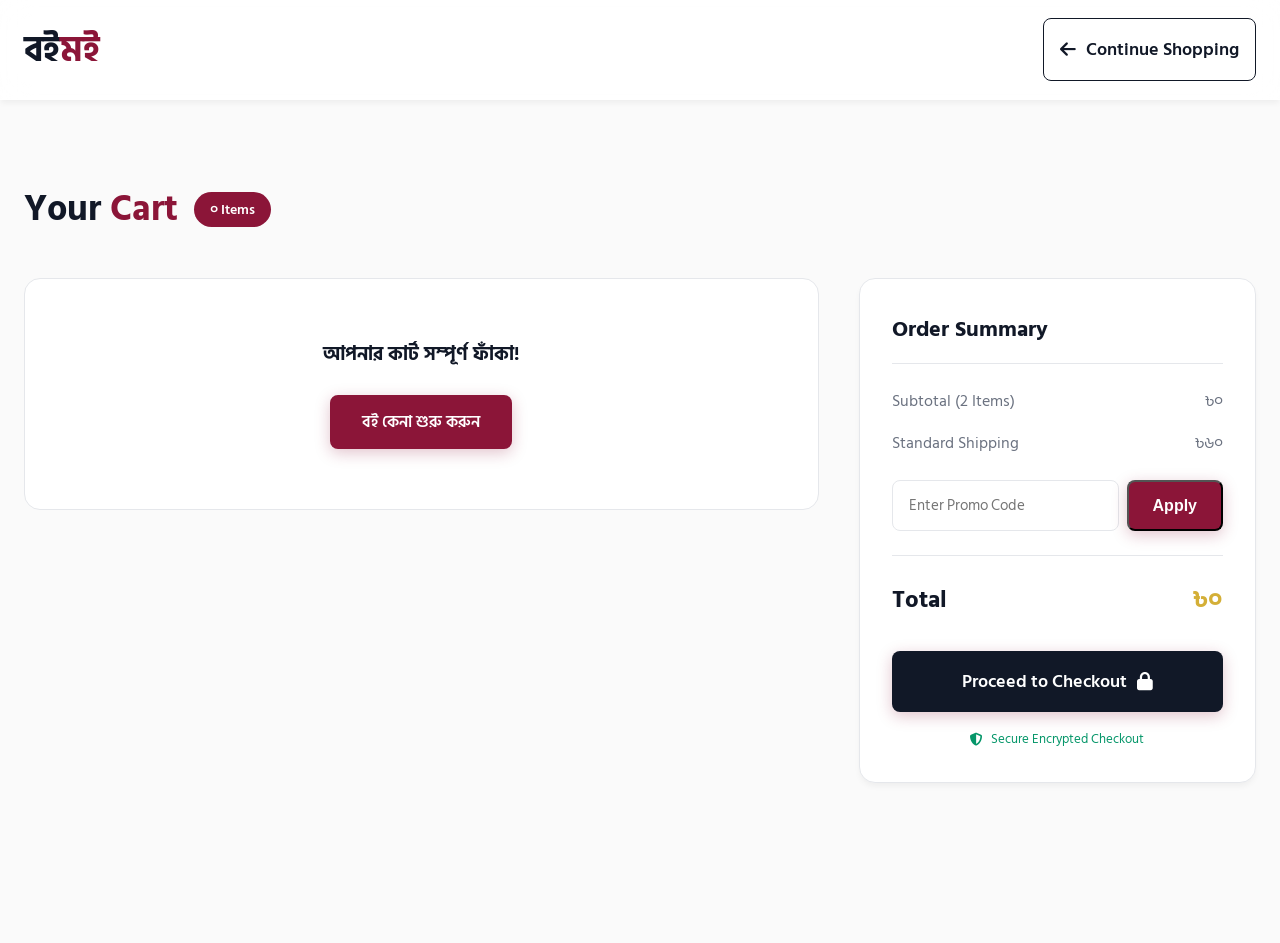
<file: cart.html>
<!doctype html>
<html lang="bn">
  <head>
    <meta charset="UTF-8" />
    <meta name="viewport" content="width=device-width, initial-scale=1.0" />
    <title>Shopping Cart - বইমই</title>

    <link rel="preconnect" href="https://fonts.googleapis.com" />
    <link rel="preconnect" href="https://fonts.gstatic.com" crossorigin />
    <link
      href="https://fonts.googleapis.com/css2?family=Hind+Siliguri:wght@400;500;600;700&display=swap"
      rel="stylesheet"
    />
    <link
      rel="stylesheet"
      href="https://cdnjs.cloudflare.com/ajax/libs/font-awesome/6.4.0/css/all.min.css"
    />

    <link rel="stylesheet" href="css/variables.css" />
    <link rel="stylesheet" href="css/style.css" />
  </head>
  <body class="bg-main">
    <!-- Glassmorphism Navbar (Simplified for Cart Page) -->
    <header class="navbar">
      <div class="container nav-content">
        <a href="index.html" class="brand-logo">
          <span class="logo-text">বই<span class="highlight">মই</span></span>
        </a>
        <div class="nav-actions">
          <a href="index.html" class="btn btn-outline-primary btn-small"
            ><i class="fa-solid fa-arrow-left"></i> Continue Shopping</a
          >
        </div>
      </div>
    </header>

    <!-- Main Cart Section -->
    <main class="section-padding">
      <div class="container">
        <div class="cart-header">
          <h1 class="section-title">
            Your <span class="highlight-text">Cart</span>
          </h1>
          <span class="cart-count-badge">2 Items</span>
        </div>

        <div class="cart-layout">
          <!-- Left Side: Cart Items List -->
          <div class="cart-items-container">
            <!-- Cart Item 1 -->
            <div class="cart-item">
              <img
                src="https://via.placeholder.com/100x150/e5e7eb/6b7280?text=Book+1"
                alt="Book"
                class="cart-item-img"
              />

              <div class="cart-item-details">
                <div class="cart-item-category">থ্রিলার</div>
                <h3 class="cart-item-title">
                  <a href="details.html">অন্ধকারের উৎসতে</a>
                </h3>
                <p class="cart-item-author">মোহাম্মদ নাজিম উদ্দিন</p>
              </div>

              <div class="cart-item-actions">
                <div class="quantity-selector cart-qty">
                  <button class="qty-btn minus-btn">
                    <i class="fa-solid fa-minus"></i>
                  </button>
                  <input type="number" value="1" min="1" class="qty-input" />
                  <button class="qty-btn plus-btn">
                    <i class="fa-solid fa-plus"></i>
                  </button>
                </div>
                <div class="cart-item-price">৳৪৫০</div>
                <button class="remove-item-btn" title="Remove Item">
                  <i class="fa-solid fa-trash-can"></i>
                </button>
              </div>
            </div>

            <!-- Cart Item 2 -->
            <div class="cart-item">
              <img
                src="https://via.placeholder.com/100x150/e5e7eb/6b7280?text=Book+2"
                alt="Book"
                class="cart-item-img"
              />

              <div class="cart-item-details">
                <div class="cart-item-category">ক্লাসিক</div>
                <h3 class="cart-item-title">
                  <a href="#">জনপ্রিয় ক্লাসিক সিরিজ</a>
                </h3>
                <p class="cart-item-author">বিভূতিভূষণ ও অন্যান্য</p>
              </div>

              <div class="cart-item-actions">
                <div class="quantity-selector cart-qty">
                  <button class="qty-btn minus-btn">
                    <i class="fa-solid fa-minus"></i>
                  </button>
                  <input type="number" value="1" min="1" class="qty-input" />
                  <button class="qty-btn plus-btn">
                    <i class="fa-solid fa-plus"></i>
                  </button>
                </div>
                <div class="cart-item-price">৳৯৯৯</div>
                <button class="remove-item-btn" title="Remove Item">
                  <i class="fa-solid fa-trash-can"></i>
                </button>
              </div>
            </div>
          </div>

          <!-- Right Side: Order Summary -->
          <div class="order-summary-container">
            <h3 class="summary-title">Order Summary</h3>

            <div class="summary-row">
              <span>Subtotal (2 Items)</span>
              <span>৳১৪৪৯</span>
            </div>
            <div class="summary-row">
              <span>Standard Shipping</span>
              <span>৳৬০</span>
            </div>

            <!-- Promo Code Box -->
            <div class="promo-code-box">
              <input
                type="text"
                placeholder="Enter Promo Code"
                class="promo-input"
              />
              <button class="btn btn-primary promo-btn">Apply</button>
            </div>

            <div class="summary-divider"></div>

            <div class="summary-row total-row">
              <span>Total</span>
              <span class="text-gold">৳১৫০৯</span>
            </div>

            <a href="checkout.html" class="btn btn-primary checkout-btn">
              Proceed to Checkout <i class="fa-solid fa-lock"></i>
            </a>

            <div class="secure-checkout-note">
              <i class="fa-solid fa-shield-halved"></i> Secure Encrypted
              Checkout
            </div>
          </div>
        </div>
      </div>
    </main>

    <!-- JS Link -->
    <script src="js/main.js"></script>
  </body>
</html>
</file>
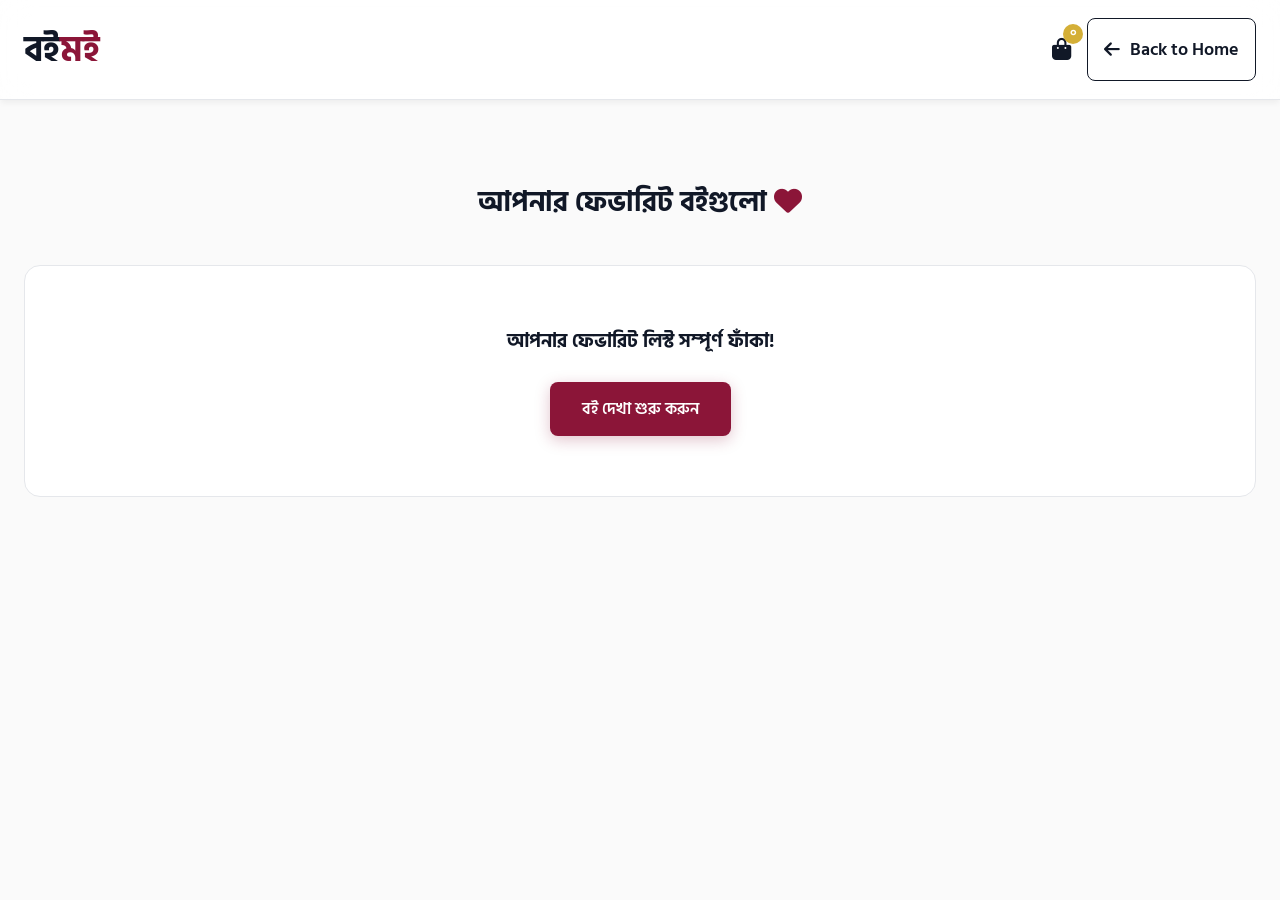
<file: wishlist.html>
<!doctype html>
<html lang="bn">
  <head>
    <meta charset="UTF-8" />
    <meta name="viewport" content="width=device-width, initial-scale=1.0" />
    <title>My Wishlist - Boimoi</title>

    <link rel="preconnect" href="https://fonts.googleapis.com" />
    <link rel="preconnect" href="https://fonts.gstatic.com" crossorigin />
    <link
      href="https://fonts.googleapis.com/css2?family=Hind+Siliguri:wght@400;500;600;700&display=swap"
      rel="stylesheet"
    />
    <link
      rel="stylesheet"
      href="https://cdnjs.cloudflare.com/ajax/libs/font-awesome/6.4.0/css/all.min.css"
    />

    <link rel="stylesheet" href="css/variables.css" />
    <link rel="stylesheet" href="css/style.css" />
  </head>
  <body class="bg-main">
    <!-- Premium Navbar -->
    <header class="navbar" style="border-bottom: 1px solid var(--border-color)">
      <div class="container nav-content">
        <a href="index.html" class="brand-logo">
          <span class="logo-text">বই<span class="highlight">মই</span></span>
        </a>

        <div
          class="nav-actions"
          style="display: flex; gap: 16px; align-items: center"
        >
          <a href="cart.html" class="action-icon cart-icon" title="Cart">
            <i class="fa-solid fa-shopping-bag"></i>
            <span class="cart-badge">০</span>
          </a>
          <a href="index.html" class="btn btn-outline-primary btn-small">
            <i class="fa-solid fa-arrow-left"></i> Back to Home
          </a>
        </div>
      </div>
    </header>

    <main class="section-padding">
      <div class="container">
        <h2
          style="
            font-size: 28px;
            margin-bottom: 40px;
            text-align: center;
            color: var(--text-dark);
          "
        >
          আপনার ফেভারিট বইগুলো
          <i class="fa-solid fa-heart" style="color: #8b1538"></i>
        </h2>

        <!-- Dynamic Wishlist Grid -->
        <div
          class="wishlist-items-container"
          style="
            display: grid;
            grid-template-columns: repeat(auto-fill, minmax(220px, 1fr));
            gap: 24px;
          "
        >
          <!-- JS theke boi gulo ekhane load hobe -->
        </div>
      </div>
    </main>

    <script src="js/main.js"></script>
  </body>
</html>
</file>
<file: css/variables.css>
/* Premium Variables */
:root {
  /* Rich Color Palette */
  --primary-red: #8b1538; /* Deep Luxury Burgundy */
  --primary-red-hover: #6b0f2a;
  --accent-gold: #d4af37; /* Metallic Gold */
  --accent-gold-hover: #c5a028;

  /* Modern Backgrounds */
  --bg-main: #fafafa; /* Ultra Clean Light Gray */
  --bg-surface: #ffffff;
  --bg-glass: rgba(255, 255, 255, 0.85); /* For Glassmorphism */

  /* Text Colors */
  --text-dark: #111827;
  --text-muted: #6b7280;
  --border-color: #e5e7eb;

  /* Advanced Shadows */
  --shadow-sm: 0 4px 6px -1px rgba(0, 0, 0, 0.05);
  --shadow-md: 0 10px 25px -3px rgba(139, 21, 56, 0.1);
  --shadow-glass: 0 8px 32px 0 rgba(31, 38, 135, 0.07);

  --transition: all 0.4s cubic-bezier(0.16, 1, 0.3, 1);
}

* {
  margin: 0;
  padding: 0;
  box-sizing: border-box;
}

body {
  font-family: "Hind Siliguri", sans-serif;
  background-color: var(--bg-main);
  color: var(--text-dark);
  -webkit-font-smoothing: antialiased;
}
</file>
<file: css/style.css>
/* =========================================
   1. Base & Top Bar
========================================= */
.container {
  max-width: 1320px;
  margin: 0 auto;
  padding: 0 24px;
}
.top-bar {
  background-color: var(--primary-red);
  color: var(--bg-surface);
  font-size: 13px;
  padding: 10px 0;
  font-weight: 500;
}
.top-bar-content {
  display: flex;
  justify-content: space-between;
  align-items: center;
}
.contact-info span {
  margin-right: 24px;
}
.contact-info i,
.offer-text i {
  margin-right: 8px;
  color: var(--accent-gold);
}

/* =========================================
   2. Glassmorphism Navbar
========================================= */
.navbar {
  background-color: var(--bg-glass);
  backdrop-filter: blur(16px);
  -webkit-backdrop-filter: blur(16px);
  position: sticky;
  top: 0;
  z-index: 1000;
  border-bottom: 1px solid rgba(255, 255, 255, 0.3);
  box-shadow: var(--shadow-sm);
  padding: 18px 0;
}
.nav-content {
  display: flex;
  justify-content: space-between;
  align-items: center;
  gap: 40px;
}

/* Logo */
.brand-logo {
  text-decoration: none;
  display: flex;
  flex-direction: column;
}
.logo-text {
  font-size: 36px;
  font-weight: 700;
  color: var(--text-dark);
  line-height: 1;
}
.logo-text .highlight {
  color: var(--primary-red);
}
.slogan-micro {
  font-size: 12px;
  color: var(--text-muted);
  letter-spacing: 1px;
  margin-top: 4px;
}

/* Advanced Search Bar */
.search-container {
  flex-grow: 1;
  max-width: 700px;
}
.search-form {
  display: flex;
  align-items: center;
  background-color: var(--bg-surface);
  border: 1px solid var(--border-color);
  border-radius: 8px; /* Professional square-rounded look */
  box-shadow: inset 0 2px 4px rgba(0, 0, 0, 0.02);
  transition: var(--transition);
}
.search-form:focus-within {
  border-color: var(--accent-gold);
  box-shadow: 0 0 0 4px rgba(212, 175, 55, 0.1);
}
.search-category {
  position: relative;
  padding: 0 16px;
  display: flex;
  align-items: center;
}
.category-select {
  appearance: none;
  background: transparent;
  border: none;
  font-family: inherit;
  font-size: 14px;
  color: var(--text-muted);
  padding-right: 20px;
  outline: none;
  cursor: pointer;
}
.dropdown-icon {
  position: absolute;
  right: 16px;
  font-size: 12px;
  color: var(--text-muted);
  pointer-events: none;
}
.search-divider {
  width: 1px;
  height: 24px;
  background-color: var(--border-color);
}
.search-input {
  flex-grow: 1;
  padding: 14px 20px;
  border: none;
  background: transparent;
  outline: none;
  font-family: inherit;
  font-size: 15px;
}
.search-btn {
  padding: 0 24px;
  background: var(--primary-red);
  border: none;
  border-radius: 0 8px 8px 0;
  color: var(--bg-surface);
  cursor: pointer;
  align-self: stretch;
  transition: var(--transition);
}
.search-btn:hover {
  background: var(--primary-red-hover);
}

/* Nav Actions */
.nav-actions {
  display: flex;
  align-items: center;
  gap: 24px;
}
.action-icon {
  position: relative;
  color: var(--text-dark);
  font-size: 22px;
  text-decoration: none;
  transition: var(--transition);
}
.action-icon:hover {
  color: var(--primary-red);
}
.cart-badge {
  position: absolute;
  top: -8px;
  right: -12px;
  background-color: var(--accent-gold);
  color: var(--bg-surface);
  font-size: 11px;
  font-weight: 700;
  height: 20px;
  width: 20px;
  border-radius: 50%;
  display: flex;
  justify-content: center;
  align-items: center;
}

/* =========================================
   3. Ultra-Premium Hero Section
========================================= */
.hero-section {
  position: relative;
  padding: 100px 0;
  overflow: hidden;
  background-color: var(--bg-main);
}
/* Abstract Background Glows */
.bg-glow {
  position: absolute;
  border-radius: 50%;
  filter: blur(120px);
  z-index: 0;
}
.glow-1 {
  width: 500px;
  height: 500px;
  background: rgba(212, 175, 55, 0.15);
  top: -100px;
  right: -100px;
}
.glow-2 {
  width: 400px;
  height: 400px;
  background: rgba(139, 21, 56, 0.1);
  bottom: -50px;
  left: -100px;
}

.hero-container {
  display: flex;
  align-items: center;
  justify-content: space-between;
  gap: 60px;
  position: relative;
  z-index: 1;
}

/* Hero Text */
.hero-text-content {
  flex: 1;
  max-width: 620px;
}
.badge {
  display: inline-block;
  background-color: var(--bg-surface);
  color: var(--primary-red);
  padding: 8px 16px;
  border-radius: 30px;
  font-size: 14px;
  font-weight: 600;
  margin-bottom: 24px;
  box-shadow: var(--shadow-sm);
  border: 1px solid var(--border-color);
}
.badge i {
  color: var(--accent-gold);
  margin-right: 6px;
}
.hero-title {
  font-size: 56px;
  line-height: 1.15;
  color: var(--text-dark);
  margin-bottom: 24px;
  font-weight: 700;
}
.highlight-text {
  color: var(--primary-red);
}
.hero-subtitle {
  font-size: 18px;
  color: var(--text-muted);
  line-height: 1.7;
  margin-bottom: 40px;
}

/* Buttons */
.hero-buttons {
  display: flex;
  gap: 16px;
  margin-bottom: 40px;
}
.btn {
  padding: 14px 32px;
  border-radius: 8px;
  font-weight: 600;
  text-decoration: none;
  font-size: 16px;
  transition: var(--transition);
  display: inline-flex;
  align-items: center;
  gap: 10px;
  cursor: pointer;
}
.btn-small {
  padding: 10px 24px;
}
.btn-primary {
  background-color: var(--primary-red);
  color: var(--bg-surface);
  box-shadow: 0 4px 15px rgba(139, 21, 56, 0.25);
}
.btn-primary:hover {
  background-color: var(--primary-red-hover);
  transform: translateY(-2px);
  box-shadow: 0 6px 20px rgba(139, 21, 56, 0.35);
}
.btn-outline {
  background-color: var(--bg-surface);
  color: var(--text-dark);
  border: 1px solid var(--border-color);
}
.btn-outline:hover {
  border-color: var(--text-dark);
}

/* Trust Badges */
.trust-badges {
  display: flex;
  gap: 32px;
  border-top: 1px solid var(--border-color);
  padding-top: 24px;
}
.trust-item {
  display: flex;
  align-items: center;
  gap: 10px;
  color: var(--text-muted);
  font-size: 15px;
  font-weight: 500;
}
.trust-item i {
  font-size: 20px;
  color: var(--primary-red);
}

/* Hero Floating Image / Banner */
.hero-image-content {
  flex: 1;
  display: flex;
  justify-content: flex-end;
}
.floating-wrapper {
  position: relative;
  animation: float 6s ease-in-out infinite;
}
/* Glassmorphism Card Effect */
.glass-card {
  background: linear-gradient(
    135deg,
    rgba(139, 21, 56, 0.95),
    rgba(74, 4, 31, 0.95)
  );
  backdrop-filter: blur(10px);
  border: 1px solid rgba(255, 255, 255, 0.1);
  box-shadow: var(--shadow-glass);
}
.hero-banner-card {
  width: 440px;
  height: 440px;
  border-radius: 40px; /* Modern squircle shape instead of perfect circle */
  display: flex;
  align-items: center;
  justify-content: center;
  position: relative;
  transform: rotate(2deg);
  transition: var(--transition);
}
.hero-banner-card:hover {
  transform: rotate(0deg) scale(1.02);
}
.banner-inner {
  text-align: center;
  color: var(--bg-surface);
}
.banner-inner h2 {
  font-size: 120px;
  line-height: 0.9;
  color: var(--accent-gold);
  text-shadow: 0 4px 15px rgba(0, 0, 0, 0.3);
}
.banner-inner .small-text {
  font-size: 40px;
}
.banner-inner h3 {
  font-size: 28px;
  font-weight: 600;
  margin-top: 10px;
  letter-spacing: 1px;
}
.banner-inner p {
  font-size: 16px;
  opacity: 0.9;
  margin-top: 10px;
}

/* Floating Elements */
.floating-badge {
  position: absolute;
  background: var(--bg-surface);
  color: var(--text-dark);
  padding: 12px 24px;
  border-radius: 12px;
  font-weight: 600;
  box-shadow: var(--shadow-md);
  border: 1px solid var(--border-color);
}
.badge-top {
  top: -20px;
  left: -30px;
  animation: float 4s ease-in-out infinite alternate;
}
.badge-bottom {
  bottom: 30px;
  right: -40px;
  animation: float 5s ease-in-out infinite alternate-reverse;
}

/* Floating Animation Keyframes */
@keyframes float {
  0% {
    transform: translateY(0px);
  }
  50% {
    transform: translateY(-15px);
  }
  100% {
    transform: translateY(0px);
  }
}

/* =========================================
   4. Reusable Sections & Book Grid
========================================= */
.section-padding {
  padding: 80px 0;
}
.bg-light {
  background-color: var(--bg-main); /* Ensure smooth transition from hero */
}

/* Section Header */
.section-header {
  display: flex;
  justify-content: space-between;
  align-items: flex-end;
  margin-bottom: 40px;
}
.sub-heading {
  display: inline-block;
  color: var(--accent-gold);
  font-size: 14px;
  font-weight: 700;
  text-transform: uppercase;
  letter-spacing: 1px;
  margin-bottom: 8px;
}
.section-title {
  font-size: 36px;
  font-weight: 700;
  color: var(--text-dark);
}

/* CSS Grid for Books */
.book-grid {
  display: grid;
  grid-template-columns: repeat(auto-fill, minmax(260px, 1fr));
  gap: 32px;
}

/* Premium Book Card */
.book-card {
  background-color: var(--bg-surface);
  border-radius: 16px;
  border: 1px solid var(--border-color);
  overflow: hidden;
  transition: var(--transition);
  display: flex;
  flex-direction: column;
}
.book-card:hover {
  transform: translateY(-8px);
  box-shadow: var(--shadow-md);
  border-color: rgba(139, 21, 56, 0.1);
}

/* Book Image & Hover Actions */
.book-image-wrapper {
  position: relative;
  aspect-ratio: 2/3;
  overflow: hidden;
  background-color: var(--bg-light-gray);
}
.book-cover {
  width: 100%;
  height: 100%;
  object-fit: cover;
  transition: transform 0.5s ease;
}
.book-card:hover .book-cover {
  transform: scale(1.05); /* Slight zoom on hover */
}
.discount-badge {
  position: absolute;
  top: 16px;
  left: 16px;
  background-color: var(--primary-red);
  color: var(--bg-surface);
  padding: 6px 12px;
  border-radius: 8px;
  font-size: 13px;
  font-weight: 700;
  z-index: 2;
  box-shadow: 0 4px 10px rgba(139, 21, 56, 0.3);
}

/* Action Buttons overlaying the image */
.hover-actions {
  position: absolute;
  bottom: -50px;
  left: 0;
  width: 100%;
  display: flex;
  justify-content: center;
  gap: 12px;
  padding: 16px;
  background: linear-gradient(to top, rgba(0, 0, 0, 0.7), transparent);
  transition: var(--transition);
  opacity: 0;
  z-index: 2;
}
.book-card:hover .hover-actions {
  bottom: 0;
  opacity: 1;
}
.icon-btn {
  background-color: var(--bg-surface);
  color: var(--text-dark);
  width: 40px;
  height: 40px;
  border-radius: 50%;
  border: none;
  display: flex;
  align-items: center;
  justify-content: center;
  font-size: 16px;
  cursor: pointer;
  transition: var(--transition);
}
.icon-btn:hover {
  background-color: var(--primary-red);
  color: var(--bg-surface);
  transform: translateY(-3px);
}

/* Book Info Section */
.book-info {
  padding: 24px;
  display: flex;
  flex-direction: column;
  flex-grow: 1;
}
.book-category {
  font-size: 12px;
  color: var(--text-muted);
  text-transform: uppercase;
  letter-spacing: 0.5px;
  margin-bottom: 8px;
}
.book-title {
  font-size: 18px;
  font-weight: 700;
  margin-bottom: 6px;
  line-height: 1.3;
}
.book-title a {
  text-decoration: none;
  color: var(--text-dark);
  transition: var(--transition);
}
.book-title a:hover {
  color: var(--primary-red);
}
.book-author {
  font-size: 14px;
  color: var(--text-muted);
  margin-bottom: 12px;
}

/* Ratings */
.book-rating {
  color: var(--accent-gold);
  font-size: 13px;
  margin-bottom: 16px;
}
.book-rating span {
  color: var(--text-muted);
  margin-left: 4px;
}

/* Price */
.price-container {
  margin-top: auto; /* Pushes price to the bottom if title is short */
  margin-bottom: 16px;
  display: flex;
  align-items: baseline;
  gap: 10px;
}
.current-price {
  font-size: 22px;
  font-weight: 700;
  color: var(--primary-red);
}
.old-price {
  font-size: 15px;
  color: var(--text-muted);
  text-decoration: line-through;
}

/* Add to cart button specifically for book cards */
.add-to-cart-btn {
  width: 100%;
  justify-content: center;
  border-radius: 8px;
  padding: 12px;
  background-color: transparent;
  color: var(--primary-red);
  box-shadow: none;
  border: 1px solid var(--primary-red);
}
.add-to-cart-btn:hover {
  background-color: var(--primary-red);
  color: var(--bg-surface);
  box-shadow: 0 4px 12px rgba(139, 21, 56, 0.2);
}

/* =========================================
   5. Dark Premium Section (Trending)
========================================= */
.premium-dark-section {
  background-color: var(--text-dark);
  background-image:
    radial-gradient(
      circle at 100% 0%,
      rgba(139, 21, 56, 0.15) 0%,
      transparent 50%
    ),
    radial-gradient(
      circle at 0% 100%,
      rgba(212, 175, 55, 0.1) 0%,
      transparent 50%
    );
  border-top: 1px solid rgba(212, 175, 55, 0.2);
  border-bottom: 1px solid rgba(212, 175, 55, 0.2);
}

/* Dark Theme Text Helpers */
.text-white {
  color: var(--bg-surface) !important;
}
.text-gold {
  color: var(--accent-gold) !important;
}
.text-gray {
  color: #9ca3af !important;
}

/* Gold Outline Button */
.btn-outline-gold {
  background-color: transparent;
  color: var(--accent-gold);
  border: 1px solid var(--accent-gold);
}
.btn-outline-gold:hover {
  background-color: var(--accent-gold);
  color: var(--text-dark);
  box-shadow: 0 4px 15px rgba(212, 175, 55, 0.3);
}

/* Trending Grid Layout */
.trending-grid {
  display: grid;
  grid-template-columns: repeat(auto-fit, minmax(380px, 1fr));
  gap: 32px;
}

/* Dark Glassmorphism Horizontal Card */
.dark-glass-card {
  background: rgba(255, 255, 255, 0.03);
  backdrop-filter: blur(12px);
  -webkit-backdrop-filter: blur(12px);
  border: 1px solid rgba(255, 255, 255, 0.08);
  border-radius: 20px;
  padding: 24px;
  display: flex;
  align-items: center;
  gap: 24px;
  position: relative;
  overflow: hidden;
  transition: var(--transition);
}
.dark-glass-card:hover {
  transform: translateY(-5px);
  background: rgba(255, 255, 255, 0.06);
  border-color: rgba(212, 175, 55, 0.3);
  box-shadow: 0 10px 30px rgba(0, 0, 0, 0.5);
}

/* Giant Background Watermark Number */
.rank-watermark {
  position: absolute;
  right: 20px;
  bottom: -20px;
  font-size: 160px;
  font-weight: 800;
  line-height: 1;
  color: rgba(212, 175, 55, 0.05); /* Extremely subtle gold */
  z-index: 0;
  pointer-events: none;
  transition: var(--transition);
}
.dark-glass-card:hover .rank-watermark {
  color: rgba(212, 175, 55, 0.12);
  transform: scale(1.1) rotate(-5deg);
}

/* Image Wrapper */
.trend-img-wrapper {
  position: relative;
  width: 140px;
  flex-shrink: 0;
  border-radius: 12px;
  overflow: hidden;
  box-shadow: 0 8px 20px rgba(0, 0, 0, 0.6);
  z-index: 1;
}
.trend-cover {
  width: 100%;
  height: auto;
  display: block;
  transition: transform 0.4s ease;
}
.dark-glass-card:hover .trend-cover {
  transform: scale(1.05);
}

/* Number 1 Crown Badge */
.trend-badge {
  position: absolute;
  top: 10px;
  left: -5px;
  background: linear-gradient(135deg, #d4af37, #c5a028);
  color: var(--text-dark);
  padding: 4px 12px;
  font-size: 12px;
  font-weight: 700;
  border-radius: 0 8px 8px 0;
  box-shadow: 0 4px 10px rgba(0, 0, 0, 0.3);
}

/* Info Section */
.trend-info {
  position: relative;
  z-index: 1;
  flex-grow: 1;
}
.trend-info .book-title a {
  text-decoration: none;
  color: var(--accent-gold);
  transition: var(--transition);
}
.trend-info .book-title a:hover {
  color: var(--accent-gold) !important;
}
.trend-info .price-container {
  margin-top: 12px;
  margin-bottom: 16px;
}
.trend-buy-btn {
  width: 100%;
  padding: 10px;
  font-size: 14px;
}

/* =========================================
   Category Showcase Section
========================================= */

/* Utility class for centered headers */
.align-center {
  justify-content: center;
  text-align: center;
}
.text-center {
  text-align: center;
}

/* Category Grid Layout */
.category-grid {
  display: grid;
  grid-template-columns: repeat(auto-fit, minmax(180px, 1fr));
  gap: 24px;
  margin-top: 16px;
}

/* Premium Squircle Category Card */
.category-card {
  background-color: var(--bg-surface);
  border: 1.5px solid var(--border-color);
  border-radius: 28px; /* Modern squircle shape */
  padding: 32px 20px;
  text-align: center;
  text-decoration: none;
  transition: var(--transition);
  display: flex;
  flex-direction: column;
  align-items: center;
  gap: 16px;
  box-shadow: inset 0 0 0 rgba(0, 0, 0, 0);
}

/* Hover Effects (Floating + Glow) */
.category-card:hover {
  transform: translateY(-8px);
  border-color: rgba(212, 175, 55, 0.4); /* Soft gold border */
  box-shadow:
    0 15px 35px rgba(139, 21, 56, 0.08),
    inset 0 -4px 0 var(--accent-gold); /* Bottom gold accent */
}

/* Icons */
.cat-icon {
  font-size: 42px;
  color: var(--primary-red);
  transition: var(--transition);
  background: rgba(139, 21, 56, 0.05);
  width: 80px;
  height: 80px;
  display: flex;
  align-items: center;
  justify-content: center;
  border-radius: 50%; /* Circle background behind icon */
}
.category-card:hover .cat-icon {
  color: var(--bg-surface);
  background: var(--accent-gold);
  transform: scale(1.1) rotate(5deg);
  box-shadow: 0 8px 20px rgba(212, 175, 55, 0.3);
}

/* Typography */
.cat-name {
  color: var(--text-dark);
  font-size: 18px;
  font-weight: 700;
  transition: var(--transition);
}
.category-card:hover .cat-name {
  color: var(--primary-red);
}
.cat-count {
  color: var(--text-muted);
  font-size: 13px;
  font-weight: 500;
}

/* =========================================
   6. Custom Book Slider Section Updates
========================================= */
.slider-header {
  display: flex;
  justify-content: space-between;
  align-items: flex-end;
  margin-bottom: 32px;
}
/* New Action Container for View All + Arrows */
.slider-header-actions {
  display: flex;
  align-items: center;
  gap: 24px;
}
.view-all-btn {
  border-color: var(--border-color);
  color: var(--text-dark);
}
.view-all-btn:hover {
  background-color: var(--primary-red);
  color: var(--bg-surface);
  border-color: var(--primary-red);
}

.slider-nav {
  display: flex;
  gap: 12px;
}
.slider-btn {
  width: 48px;
  height: 48px;
  border-radius: 50%;
  border: 1.5px solid var(--border-color);
  background-color: var(--bg-surface);
  color: var(--text-dark);
  font-size: 16px;
  cursor: pointer;
  display: flex;
  align-items: center;
  justify-content: center;
  transition: var(--transition);
}
.slider-btn:hover {
  background-color: var(--primary-red);
  border-color: var(--primary-red);
  color: var(--bg-surface);
  box-shadow: 0 4px 12px rgba(139, 21, 56, 0.2);
}

/* Perfecting 4 Cards on Desktop */
.book-slider-container {
  width: 100%;
  overflow-x: auto;
  scroll-behavior: smooth;
  -ms-overflow-style: none;
  scrollbar-width: none;
  padding-bottom: 20px;
}
.book-slider-container::-webkit-scrollbar {
  display: none;
}
.book-slider-track {
  display: flex;
  gap: 24px; /* Reduced gap slightly for better fit */
  padding: 10px 4px;
}
.slider-card {
  /* Calculates exactly 4 cards fit considering gaps: calc((100% - (24px * 3)) / 4) */
  width: calc((100% - 72px) / 4);
  min-width: 260px; /* Ensures it doesn't get too small on mobile/tablet */
  flex: 0 0 auto;
}

/* =========================================
   10. Premium Footer Section
========================================= */
.site-footer {
  background-color: var(--text-dark); /* Very dark charcoal */
  color: #9ca3af; /* Muted gray text */
  position: relative;
  margin-top: 60px;
}

/* Newsletter Section */
.newsletter-section {
  background-color: var(--primary-red);
  padding: 40px 0;
  margin-bottom: 60px;
}
.newsletter-container {
  display: flex;
  justify-content: space-between;
  align-items: center;
  gap: 40px;
  flex-wrap: wrap;
}
.newsletter-text {
  flex: 1;
  color: var(--bg-surface);
}
.newsletter-text h3 {
  font-size: 24px;
  margin-bottom: 8px;
  display: flex;
  align-items: center;
  gap: 12px;
}
.newsletter-text p {
  font-size: 15px;
  opacity: 0.9;
}
.newsletter-form-wrapper {
  flex: 1;
  min-width: 300px;
}
.newsletter-form {
  display: flex;
  background-color: var(--bg-surface);
  border-radius: 50px;
  padding: 6px;
  box-shadow: 0 10px 25px rgba(0, 0, 0, 0.1);
}
.newsletter-form input {
  flex: 1;
  border: none;
  background: transparent;
  padding: 10px 20px;
  outline: none;
  font-family: inherit;
  font-size: 15px;
}
.newsletter-form .btn {
  padding: 12px 28px;
}

/* Main Footer Grid */
.footer-grid {
  display: grid;
  grid-template-columns: 2fr 1fr 1fr 1.5fr;
  gap: 40px;
  padding-bottom: 60px;
}

/* Footer Brand Column */
.footer-logo .logo-text {
  color: var(--bg-surface);
}
.footer-desc {
  margin-top: 20px;
  line-height: 1.7;
  font-size: 15px;
  margin-bottom: 24px;
}
.social-links {
  display: flex;
  gap: 16px;
}
.social-links a {
  display: flex;
  align-items: center;
  justify-content: center;
  width: 40px;
  height: 40px;
  background-color: rgba(255, 255, 255, 0.05);
  color: var(--bg-surface);
  border-radius: 50%;
  text-decoration: none;
  transition: var(--transition);
}
.social-links a:hover {
  background-color: var(--accent-gold);
  color: var(--text-dark);
  transform: translateY(-3px);
}

/* Footer Links & Typography */
.footer-heading {
  color: var(--bg-surface);
  font-size: 18px;
  font-weight: 600;
  margin-bottom: 24px;
  position: relative;
  display: inline-block;
}
.footer-heading::after {
  content: "";
  position: absolute;
  left: 0;
  bottom: -8px;
  width: 40px;
  height: 2px;
  background-color: var(--accent-gold);
}
.small-heading {
  font-size: 14px;
  margin-bottom: 16px;
  margin-top: 32px;
}

.footer-links {
  list-style: none;
}
.footer-links li {
  margin-bottom: 12px;
}
.footer-links a {
  color: #9ca3af;
  text-decoration: none;
  transition: var(--transition);
  font-size: 15px;
  display: flex;
  align-items: center;
  gap: 8px;
}
.footer-links a::before {
  content: "\f105"; /* FontAwesome angle-right */
  font-family: "Font Awesome 6 Free";
  font-weight: 900;
  font-size: 12px;
  opacity: 0;
  transform: translateX(-10px);
  transition: var(--transition);
  color: var(--accent-gold);
}
.footer-links a:hover {
  color: var(--accent-gold);
  transform: translateX(5px);
}
.footer-links a:hover::before {
  opacity: 1;
  transform: translateX(0);
}

/* Footer Contact Info */
.footer-contact-info {
  list-style: none;
}
.footer-contact-info li {
  display: flex;
  align-items: flex-start;
  gap: 12px;
  margin-bottom: 16px;
  font-size: 15px;
  line-height: 1.6;
}
.footer-contact-info i {
  color: var(--accent-gold);
  margin-top: 4px;
}

/* Payment Icons */
.payment-icons {
  display: flex;
  gap: 12px;
  font-size: 32px;
  color: #4b5563;
}

/* Footer Bottom Bar */
.footer-bottom {
  background-color: #0b0f19; /* Slightly darker than main footer */
  padding: 20px 0;
  border-top: 1px solid rgba(255, 255, 255, 0.05);
}
.footer-bottom-content {
  display: flex;
  justify-content: space-between;
  align-items: center;
  font-size: 14px;
}
.footer-bottom-links a {
  color: #9ca3af;
  text-decoration: none;
  transition: var(--transition);
}
.footer-bottom-links a:hover {
  color: var(--accent-gold);
}
.divider {
  margin: 0 12px;
  opacity: 0.3;
}

/* =========================================
   Footer Updates (CTA & Local Payments)
========================================= */

/* Account CTA Buttons */
.cta-button-wrapper {
  display: flex;
  gap: 16px;
  flex-wrap: wrap;
}
.btn-light {
  background-color: var(--bg-surface);
  color: var(--primary-red);
  box-shadow: 0 4px 15px rgba(0, 0, 0, 0.15);
}
.btn-light:hover {
  background-color: var(--bg-main);
  color: var(--primary-red-hover);
  transform: translateY(-2px);
}
.btn-outline-light {
  background-color: transparent;
  color: var(--bg-surface);
  border: 1.5px solid var(--bg-surface);
}
.btn-outline-light:hover {
  background-color: var(--bg-surface);
  color: var(--primary-red);
  transform: translateY(-2px);
}

/* Local Mobile Banking Badges */
.local-payments {
  display: flex;
  gap: 10px;
  flex-wrap: wrap;
  margin-top: 8px;
}
.pay-badge {
  font-size: 13px;
  font-weight: 700;
  padding: 6px 14px;
  border-radius: 6px;
  color: #ffffff;
  letter-spacing: 0.5px;
  box-shadow: 0 4px 10px rgba(0, 0, 0, 0.15);
  transition: var(--transition);
  cursor: default;
}
.pay-badge:hover {
  transform: translateY(-3px);
}
/* Brand Colors for MFS */
.bkash {
  background-color: #e2136e; /* bKash Pink */
}
.nagad {
  background-color: #f7931e; /* Nagad Orange */
}
.rocket {
  background-color: #8c1590; /* Rocket Purple */
}

/* =========================================
   11. Product Details Page (PDP)
========================================= */

/* Breadcrumb */
.breadcrumb {
  padding: 24px 0;
  font-size: 14px;
  color: var(--text-muted);
}
.breadcrumb a {
  color: var(--text-dark);
  text-decoration: none;
  transition: var(--transition);
}
.breadcrumb a:hover {
  color: var(--primary-red);
}
.breadcrumb i {
  margin: 0 8px;
  font-size: 12px;
}
.current-page {
  color: var(--primary-red);
  font-weight: 500;
}

/* Product Container Layout */
.product-details-container {
  background-color: var(--bg-surface);
  border-radius: 20px;
  padding: 40px;
  box-shadow: var(--shadow-sm);
  display: grid;
  grid-template-columns: 1fr 1fr;
  gap: 60px;
  margin-bottom: 80px;
  border: 1px solid var(--border-color);
}

/* Left: Gallery */
.product-gallery {
  display: flex;
  flex-direction: column;
  gap: 20px;
}
.main-image-wrapper {
  position: relative;
  border-radius: 16px;
  overflow: hidden;
  background-color: var(--bg-light-gray);
  aspect-ratio: 4/5;
  border: 1px solid var(--border-color);
}
.main-img {
  width: 100%;
  height: 100%;
  object-fit: cover;
  transition: opacity 0.3s ease-in-out; /* Added for premium smooth fade effect */
}
.zoom-btn {
  position: absolute;
  top: 20px;
  right: 20px;
  width: 44px;
  height: 44px;
  border-radius: 50%;
  background-color: var(--bg-glass);
  backdrop-filter: blur(4px);
  border: 1px solid rgba(255, 255, 255, 0.5);
  font-size: 18px;
  cursor: pointer;
  box-shadow: var(--shadow-md);
  transition: var(--transition);
}
.zoom-btn:hover {
  background-color: var(--primary-red);
  color: var(--bg-surface);
}

/* Thumbnails */
.thumbnail-row {
  display: flex;
  gap: 16px;
}
.thumbnail {
  width: 80px;
  height: 80px;
  border-radius: 12px;
  border: 2px solid transparent;
  overflow: hidden;
  cursor: pointer;
  transition: var(--transition);
  opacity: 0.7;
}
.thumbnail:hover,
.thumbnail.active {
  border-color: var(--accent-gold);
  opacity: 1;
}
.thumbnail img {
  width: 100%;
  height: 100%;
  object-fit: cover;
}

/* Right: Info Panel */
.product-title {
  font-size: 32px;
  color: var(--text-dark);
  margin-bottom: 12px;
  line-height: 1.3;
}
.product-author {
  font-size: 16px;
  color: var(--text-muted);
  margin-bottom: 20px;
}
.product-author a {
  color: var(--primary-red);
  text-decoration: none;
  font-weight: 600;
}
.product-rating {
  color: var(--accent-gold);
  margin-bottom: 24px;
  font-size: 14px;
}
.review-count {
  color: var(--text-muted);
  margin-left: 8px;
}

/* Pricing - Styled like the screenshot but premium */
.product-pricing {
  display: flex;
  align-items: center;
  gap: 16px;
  margin-bottom: 24px;
  padding-bottom: 24px;
  border-bottom: 1px solid var(--border-color);
}
.product-pricing .current-price {
  font-size: 32px;
  font-weight: 700;
  color: var(--text-dark);
}
.product-pricing .old-price {
  font-size: 18px;
  color: var(--text-muted);
  text-decoration: line-through;
}
.savings-badge {
  background-color: var(--text-dark);
  color: var(--bg-surface);
  padding: 6px 12px;
  border-radius: 50px;
  font-size: 13px;
  font-weight: 600;
}

.product-short-desc {
  font-size: 16px;
  line-height: 1.7;
  color: var(--text-muted);
  margin-bottom: 24px;
}
.stock-status {
  color: #059669; /* Trust green */
  font-weight: 600;
  margin-bottom: 32px;
  display: flex;
  align-items: center;
  gap: 8px;
}

/* Quantity & Actions matching screenshot layout */
.product-actions {
  display: flex;
  flex-direction: column;
  gap: 20px;
  margin-bottom: 40px;
}
.quantity-selector {
  display: inline-flex;
  align-items: center;
  border: 1.5px solid var(--border-color);
  border-radius: 12px;
  width: max-content;
  height: 52px;
}
.qty-btn {
  background: transparent;
  border: none;
  width: 48px;
  height: 100%;
  font-size: 16px;
  cursor: pointer;
  color: var(--text-dark);
  transition: var(--transition);
}
.qty-btn:hover {
  color: var(--primary-red);
}
.qty-input {
  width: 60px;
  height: 100%;
  border: none;
  text-align: center;
  font-size: 18px;
  font-weight: 600;
  font-family: inherit;
  border-left: 1px solid var(--border-color);
  border-right: 1px solid var(--border-color);
}
.qty-input:focus {
  outline: none;
}

.action-buttons-wrapper {
  display: flex;
  flex-direction: column; /* Stack buttons vertically like the image */
  gap: 16px;
}
.btn-outline-primary {
  background-color: transparent;
  color: var(--text-dark);
  border: 1.5px solid var(--text-dark);
  padding: 16px;
  font-size: 18px;
  justify-content: center;
}
.btn-outline-primary:hover {
  background-color: var(--bg-main);
}
.buy-now-btn {
  background-color: var(--text-dark);
  color: var(--bg-surface);
  padding: 16px;
  font-size: 18px;
  border: 1.5px solid var(--text-dark);
  justify-content: center;
  box-shadow: none;
}
.buy-now-btn:hover {
  background-color: #000;
  transform: none;
}

/* Trust Features Box */
.product-trust-features {
  display: flex;
  gap: 24px;
  padding-top: 32px;
  border-top: 1px solid var(--border-color);
}
.trust-box {
  display: flex;
  align-items: center;
  gap: 12px;
  font-size: 14px;
  color: var(--text-dark);
  font-weight: 600;
}
.trust-box i {
  font-size: 24px;
  color: var(--accent-gold);
}
.trust-box small {
  color: var(--text-muted);
  font-weight: 400;
}

/* =========================================
   Product Info Tabs
========================================= */
.product-tabs-section {
  background-color: var(--bg-surface);
  border-radius: 20px;
  padding: 40px;
  box-shadow: var(--shadow-sm);
  margin-bottom: 80px;
  border: 1px solid var(--border-color);
}

/* Tab Header (Buttons) */
.product-tabs-header {
  display: flex;
  gap: 32px;
  border-bottom: 2px solid var(--border-color);
  margin-bottom: 32px;
}
.tab-btn {
  background: transparent;
  border: none;
  font-size: 18px;
  font-weight: 600;
  color: var(--text-muted);
  padding: 12px 0;
  cursor: pointer;
  position: relative;
  transition: var(--transition);
  font-family: inherit;
}
.tab-btn:hover {
  color: var(--primary-red);
}
.tab-btn.active {
  color: var(--primary-red);
}
/* Premium Underline Animation for Active Tab */
.tab-btn::after {
  content: "";
  position: absolute;
  bottom: -2px;
  left: 0;
  width: 0;
  height: 2px;
  background-color: var(--primary-red);
  transition: width 0.3s ease;
}
.tab-btn.active::after {
  width: 100%;
}

/* Tab Content */
.tab-pane {
  display: none; /* Hide all by default */
  animation: fadeIn 0.4s ease-in-out;
}
.tab-pane.active {
  display: block; /* Show only active */
}
@keyframes fadeIn {
  from {
    opacity: 0;
    transform: translateY(5px);
  }
  to {
    opacity: 1;
    transform: translateY(0);
  }
}
.pane-title {
  font-size: 22px;
  color: var(--text-dark);
  margin-bottom: 20px;
}
.tab-pane p {
  font-size: 16px;
  line-height: 1.8;
  color: var(--text-muted);
  margin-bottom: 16px;
}

/* Specification Table */
.spec-table {
  width: 100%;
  max-width: 600px;
  border-collapse: collapse;
}
.spec-table th,
.spec-table td {
  padding: 16px;
  border-bottom: 1px solid var(--border-color);
  text-align: left;
  font-size: 16px;
}
.spec-table th {
  color: var(--text-dark);
  width: 35%;
  font-weight: 600;
  background-color: var(--bg-light-gray);
  border-radius: 8px 0 0 8px; /* Slight rounding for a premium feel */
}
.spec-table td {
  color: var(--text-muted);
}

/* Author Box */
.author-info-box {
  display: flex;
  gap: 24px;
  align-items: flex-start;
  background-color: var(--bg-light-gray);
  padding: 24px;
  border-radius: 12px;
}
.author-avatar {
  width: 80px;
  height: 80px;
  border-radius: 50%;
  object-fit: cover;
  border: 3px solid var(--bg-surface);
  box-shadow: var(--shadow-sm);
}
.author-info-box h4 {
  font-size: 18px;
  margin-bottom: 12px;
  color: var(--text-dark);
}

/* =========================================
   Product Reviews Section
========================================= */
.product-reviews-section {
  background-color: var(--bg-surface);
  border-radius: 20px;
  padding: 40px;
  box-shadow: var(--shadow-sm);
  margin-bottom: 80px;
  border: 1px solid var(--border-color);
}
.reviews-header {
  display: flex;
  justify-content: space-between;
  align-items: center;
  border-bottom: 1px solid var(--border-color);
  padding-bottom: 24px;
  margin-bottom: 32px;
}

.reviews-container {
  display: grid;
  grid-template-columns: 1fr 2fr; /* Left summary, Right reviews */
  gap: 60px;
}

/* Rating Summary */
.average-rating {
  text-align: center;
  margin-bottom: 32px;
}
.average-rating h2 {
  font-size: 64px;
  color: var(--text-dark);
  line-height: 1;
  margin-bottom: 12px;
}
.average-rating .stars {
  color: var(--accent-gold);
  font-size: 20px;
  margin-bottom: 8px;
}
.average-rating p {
  color: var(--text-muted);
  font-size: 14px;
}

/* Rating Progress Bars */
.rating-bars {
  display: flex;
  flex-direction: column;
  gap: 12px;
}
.bar-item {
  display: flex;
  align-items: center;
  gap: 12px;
  font-size: 14px;
  color: var(--text-dark);
  font-weight: 500;
}
.progress-bg {
  flex-grow: 1;
  height: 8px;
  background-color: var(--bg-light-gray);
  border-radius: 10px;
  overflow: hidden;
}
.progress-fill {
  height: 100%;
  background-color: var(--accent-gold);
  border-radius: 10px;
}

/* Individual Review Cards */
.review-list {
  display: flex;
  flex-direction: column;
  gap: 24px;
}
.review-card {
  padding-bottom: 24px;
  border-bottom: 1px solid var(--border-color);
}
.review-card:last-child {
  border-bottom: none;
  padding-bottom: 0;
}
.reviewer-info {
  display: flex;
  align-items: center;
  gap: 16px;
  margin-bottom: 12px;
}
.reviewer-avatar {
  width: 48px;
  height: 48px;
  background-color: var(--primary-red);
  color: var(--bg-surface);
  border-radius: 50%;
  display: flex;
  align-items: center;
  justify-content: center;
  font-size: 20px;
  font-weight: 700;
}
.reviewer-name {
  font-size: 16px;
  color: var(--text-dark);
  margin-bottom: 4px;
  display: flex;
  align-items: center;
  gap: 8px;
}
.verified-badge {
  color: #059669; /* Trust Green */
  font-size: 12px;
  font-weight: 500;
  background: rgba(5, 150, 105, 0.1);
  padding: 2px 8px;
  border-radius: 20px;
}
.review-date {
  font-size: 13px;
  color: var(--text-muted);
}
.review-stars {
  color: var(--accent-gold);
  font-size: 14px;
  margin-bottom: 12px;
}
.review-title {
  font-size: 18px;
  color: var(--text-dark);
  margin-bottom: 8px;
}
.review-text {
  font-size: 15px;
  line-height: 1.6;
  color: var(--text-muted);
}

/* =========================================
   12. Shopping Cart Page
========================================= */

.cart-header {
  display: flex;
  align-items: center;
  gap: 16px;
  margin-bottom: 40px;
}
.cart-count-badge {
  background-color: var(--primary-red);
  color: var(--bg-surface);
  padding: 6px 16px;
  border-radius: 50px;
  font-size: 14px;
  font-weight: 600;
}

/* Cart Grid Layout */
.cart-layout {
  display: grid;
  grid-template-columns: 2fr 1fr;
  gap: 40px;
  align-items: start;
  margin-bottom: 80px;
}

/* Left: Cart Items */
.cart-items-container {
  display: flex;
  flex-direction: column;
  gap: 24px;
}
.cart-item {
  display: flex;
  align-items: center;
  gap: 24px;
  background-color: var(--bg-surface);
  padding: 24px;
  border-radius: 16px;
  border: 1px solid var(--border-color);
  box-shadow: var(--shadow-sm);
  transition: var(--transition);
}
.cart-item:hover {
  box-shadow: var(--shadow-md);
  border-color: rgba(212, 175, 55, 0.3); /* Subtle gold border on hover */
}
.cart-item-img {
  width: 80px;
  height: 120px;
  object-fit: cover;
  border-radius: 8px;
  border: 1px solid var(--border-color);
}
.cart-item-details {
  flex-grow: 1;
}
.cart-item-category {
  font-size: 13px;
  color: var(--text-muted);
  margin-bottom: 6px;
}
.cart-item-title a {
  font-size: 20px;
  color: var(--text-dark);
  text-decoration: none;
  font-weight: 600;
  transition: var(--transition);
}
.cart-item-title a:hover {
  color: var(--primary-red);
}
.cart-item-author {
  font-size: 15px;
  color: var(--text-muted);
  margin-top: 6px;
}

.cart-item-actions {
  display: flex;
  align-items: center;
  gap: 32px;
}
.cart-qty {
  height: 44px; /* Slightly smaller than PDP */
}
.cart-item-price {
  font-size: 22px;
  font-weight: 700;
  color: var(--text-dark);
  min-width: 80px;
  text-align: right;
}
.remove-item-btn {
  background: rgba(239, 68, 68, 0.1);
  color: #ef4444; /* Red color for delete */
  border: none;
  width: 44px;
  height: 44px;
  border-radius: 12px;
  font-size: 16px;
  cursor: pointer;
  transition: var(--transition);
  display: flex;
  align-items: center;
  justify-content: center;
}
.remove-item-btn:hover {
  background: #ef4444;
  color: #fff;
  transform: scale(1.05);
}

/* Right: Order Summary */
.order-summary-container {
  background-color: var(--bg-surface);
  padding: 32px;
  border-radius: 16px;
  border: 1px solid var(--border-color);
  box-shadow: var(--shadow-sm);
  position: sticky;
  top: 100px; /* Floats when scrolling */
}
.summary-title {
  font-size: 22px;
  color: var(--text-dark);
  margin-bottom: 24px;
  padding-bottom: 16px;
  border-bottom: 1px solid var(--border-color);
}
.summary-row {
  display: flex;
  justify-content: space-between;
  font-size: 16px;
  color: var(--text-muted);
  margin-bottom: 16px;
}
.summary-divider {
  height: 1px;
  background-color: var(--border-color);
  margin: 24px 0;
}
.total-row {
  font-size: 24px;
  font-weight: 700;
  color: var(--text-dark);
  margin-bottom: 32px;
}

/* Promo Box */
.promo-code-box {
  display: flex;
  margin-top: 24px;
  gap: 8px;
}
.promo-input {
  flex-grow: 1;
  border: 1px solid var(--border-color);
  border-radius: 8px;
  padding: 12px 16px;
  font-size: 15px;
  outline: none;
  font-family: inherit;
}
.promo-input:focus {
  border-color: var(--primary-red);
}
.promo-btn {
  padding: 12px 24px;
  border-radius: 8px;
}

.checkout-btn {
  width: 100%;
  padding: 16px;
  font-size: 18px;
  justify-content: center;
  background-color: var(--text-dark);
  border-color: var(--text-dark);
}
.checkout-btn:hover {
  background-color: #000;
}
.secure-checkout-note {
  text-align: center;
  font-size: 13px;
  color: #059669;
  margin-top: 16px;
  display: flex;
  align-items: center;
  justify-content: center;
  gap: 8px;
}

/* =========================================
   13. Checkout Page
========================================= */

.checkout-layout {
  display: grid;
  grid-template-columns: 1.8fr 1fr;
  gap: 40px;
  align-items: start;
}

.checkout-section {
  background-color: var(--bg-surface);
  padding: 32px;
  border-radius: 16px;
  border: 1px solid var(--border-color);
  box-shadow: var(--shadow-sm);
  margin-bottom: 32px;
}
.checkout-step-title {
  font-size: 20px;
  color: var(--text-dark);
  margin-bottom: 24px;
  display: flex;
  align-items: center;
  gap: 12px;
}
.step-num {
  background-color: var(--text-dark);
  color: var(--accent-gold);
  width: 32px;
  height: 32px;
  display: flex;
  align-items: center;
  justify-content: center;
  border-radius: 50%;
  font-size: 16px;
}

/* Forms */
.form-row {
  display: grid;
  grid-template-columns: 1fr 1fr;
  gap: 20px;
}
.form-group {
  margin-bottom: 20px;
}
.form-group label {
  display: block;
  font-size: 14px;
  font-weight: 600;
  color: var(--text-dark);
  margin-bottom: 8px;
}
.form-group input,
.form-group textarea,
.form-group select {
  width: 100%;
  padding: 14px 16px;
  border: 1.5px solid var(--border-color);
  border-radius: 8px;
  font-family: inherit;
  font-size: 15px;
  background-color: var(--bg-light-gray);
  outline: none;
  transition: var(--transition);
}
.form-group input:focus,
.form-group textarea:focus,
.form-group select:focus {
  border-color: var(--primary-red);
  background-color: var(--bg-surface);
}

/* Payment Methods */
.payment-options {
  display: flex;
  flex-direction: column;
  gap: 16px;
}
.payment-method-card {
  display: flex;
  align-items: center;
  gap: 16px;
  padding: 16px 24px;
  border: 1.5px solid var(--border-color);
  border-radius: 12px;
  cursor: pointer;
  transition: var(--transition);
}
.payment-method-card:has(input:checked) {
  border-color: var(--primary-red);
  background-color: rgba(139, 21, 56, 0.03);
}
.payment-method-card input[type="radio"] {
  accent-color: var(--primary-red);
  width: 20px;
  height: 20px;
}
.payment-method-content {
  display: flex;
  align-items: center;
  gap: 16px;
  font-size: 15px;
  font-weight: 500;
  color: var(--text-dark);
}
.cod-icon {
  font-size: 24px;
  color: #059669;
}

/* Mini Cart */
.mini-cart-items {
  display: flex;
  flex-direction: column;
  gap: 16px;
  margin-bottom: 24px;
}
.mini-item {
  display: flex;
  align-items: center;
  gap: 16px;
}
.mini-item img {
  border-radius: 4px;
  border: 1px solid var(--border-color);
}
.mini-item-info h4 {
  font-size: 14px;
  color: var(--text-dark);
  margin-bottom: 4px;
}
.mini-item-info p {
  font-size: 13px;
  color: var(--text-muted);
}
.mini-item-price {
  margin-left: auto;
  font-weight: 600;
  color: var(--text-dark);
}

.terms-text {
  font-size: 12px;
  color: var(--text-muted);
  text-align: center;
  margin-top: 16px;
}
.terms-text a {
  color: var(--primary-red);
}

/* Checkout Header Navigation */
.checkout-nav-links {
  display: flex;
  gap: 28px;
  align-items: center;
}
.checkout-nav-links a {
  color: var(--text-muted);
  text-decoration: none;
  font-size: 15px;
  font-weight: 500;
  transition: var(--transition);
  display: flex;
  align-items: center;
  gap: 8px;
}
.checkout-nav-links a:hover {
  color: var(--primary-red);
}
.checkout-nav-links a i {
  font-size: 14px;
}
.secure-badge-header {
  color: #059669;
  font-weight: 600;
  font-size: 14px;
  display: flex;
  align-items: center;
  gap: 6px;
  background: rgba(5, 150, 105, 0.1);
  padding: 6px 12px;
  border-radius: 50px;
}

/* =========================================
   13. Premium Multi-Step Checkout
========================================= */

/* Progress Bar */
.checkout-progress-container {
  max-width: 600px;
  margin: 0 auto 40px auto;
}
.checkout-progress {
  display: flex;
  justify-content: space-between;
  align-items: center;
}
.progress-step {
  display: flex;
  flex-direction: column;
  align-items: center;
  gap: 8px;
  position: relative;
  z-index: 2;
}
.step-circle {
  width: 40px;
  height: 40px;
  border-radius: 50%;
  background-color: var(--bg-surface);
  border: 2px solid var(--border-color);
  display: flex;
  align-items: center;
  justify-content: center;
  font-weight: 700;
  color: var(--text-muted);
  transition: var(--transition);
}
.step-circle .check-icon {
  display: none;
}
.progress-step.active .step-circle {
  background-color: var(--text-dark);
  border-color: var(--text-dark);
  color: var(--bg-surface);
}
.progress-step.completed .step-circle {
  background-color: var(--text-dark);
  border-color: var(--text-dark);
  color: var(--bg-surface);
}
.progress-step.completed .num {
  display: none;
}
.progress-step.completed .check-icon {
  display: block;
}

.step-label {
  font-size: 13px;
  font-weight: 600;
  color: var(--text-muted);
}
.progress-step.active .step-label,
.progress-step.completed .step-label {
  color: var(--text-dark);
}
.progress-line {
  flex-grow: 1;
  height: 2px;
  background-color: var(--border-color);
  margin: 0 16px;
  margin-bottom: 24px;
  transition: var(--transition);
}

/* Step Content Toggling */
.checkout-step-content {
  display: none;
  animation: fadeIn 0.4s ease;
}
.checkout-step-content.active {
  display: block;
}

/* Typography & Layout */
.step-main-title {
  font-size: 24px;
  color: var(--text-dark);
  margin-bottom: 8px;
}
.step-subtitle {
  font-size: 14px;
  color: var(--text-muted);
  margin-bottom: 32px;
}
.full-width {
  width: 100%;
  justify-content: center;
  padding: 16px;
}
.mt-20 {
  margin-top: 20px;
}
.mt-40 {
  margin-top: 40px;
}
.step-actions {
  display: flex;
  justify-content: space-between;
  align-items: center;
}

/* Premium Summary Box */
.info-summary-box {
  border: 1px solid var(--border-color);
  border-radius: 12px;
  padding: 16px 24px;
  display: flex;
  justify-content: space-between;
  align-items: flex-start;
  background-color: #fafafa;
  margin-bottom: 32px;
}
.summary-label {
  font-size: 11px;
  font-weight: 700;
  color: var(--text-muted);
  letter-spacing: 1px;
  text-transform: uppercase;
  display: block;
  margin-bottom: 8px;
}
.summary-details h4 {
  font-size: 16px;
  color: var(--text-dark);
  margin-bottom: 4px;
}
.summary-details p {
  font-size: 14px;
  color: var(--text-muted);
}
.edit-btn {
  background: none;
  border: none;
  color: var(--primary-red);
  font-weight: 600;
  font-size: 13px;
  cursor: pointer;
  letter-spacing: 0.5px;
}
.dual-summary-boxes {
  display: flex;
  gap: 16px;
}
.dual-summary-boxes .info-summary-box {
  flex: 1;
}

/* Premium Selectable Radio Cards */
.selection-cards {
  display: flex;
  flex-direction: column;
  gap: 16px;
}
.premium-radio-card {
  display: flex;
  align-items: center;
  gap: 16px;
  padding: 20px 24px;
  border: 1.5px solid var(--border-color);
  border-radius: 12px;
  cursor: pointer;
  transition: var(--transition);
  background-color: var(--bg-surface);
}
.premium-radio-card:has(input:checked) {
  border-color: var(--text-dark);
  box-shadow: 0 4px 15px rgba(0, 0, 0, 0.05);
}
.premium-radio-card input[type="radio"] {
  accent-color: var(--text-dark);
  width: 20px;
  height: 20px;
  cursor: pointer;
}
.card-content {
  display: flex;
  justify-content: space-between;
  align-items: center;
  flex-grow: 1;
}
.card-text h4 {
  font-size: 16px;
  color: var(--text-dark);
  margin-bottom: 4px;
}
.card-text p {
  font-size: 14px;
  color: var(--text-muted);
}
.card-price {
  font-size: 18px;
  font-weight: 700;
  color: var(--text-dark);
}
.badge-gray,
.badge-red {
  font-size: 12px;
  font-weight: 600;
  padding: 6px 12px;
  border-radius: 6px;
}
.badge-gray {
  background-color: var(--bg-light-gray);
  color: var(--text-muted);
}
.badge-red {
  background-color: rgba(139, 21, 56, 0.1);
  color: var(--primary-red);
}

/* MFS Grid (bKash/Nagad) */
.mfs-grid {
  display: flex;
  gap: 16px;
}
.mfs-card {
  flex: 1;
  border: 1.5px solid var(--border-color);
  border-radius: 12px;
  padding: 16px;
  cursor: pointer;
  text-align: center;
  position: relative;
  transition: var(--transition);
}
.mfs-card input {
  position: absolute;
  opacity: 0;
}
.mfs-card:has(input:checked) {
  border-color: #e2136e; /* Generic active color */
  background-color: rgba(226, 19, 110, 0.05);
}
.mfs-content {
  display: flex;
  flex-direction: column;
  align-items: center;
  gap: 8px;
  font-weight: 600;
  font-size: 14px;
  color: var(--text-dark);
}

/* =========================================
   Step 4: Verify Payment UI
========================================= */
.selected-method-box {
  display: flex;
  justify-content: space-between;
  align-items: center;
  padding: 16px 24px;
  border: 1px solid var(--border-color);
  border-radius: 12px;
  margin-bottom: 32px;
  box-shadow: 0 2px 10px rgba(0, 0, 0, 0.02);
}
.method-info {
  display: flex;
  align-items: center;
  gap: 16px;
}
.method-info .label {
  font-size: 11px;
  font-weight: 700;
  color: var(--text-muted);
  letter-spacing: 1px;
}
.method-info h4 {
  font-size: 16px;
  color: var(--text-dark);
  margin-top: 2px;
}

/* Mini Tracker */
.mini-tracker {
  display: flex;
  justify-content: center;
  align-items: center;
  gap: 12px;
  margin-bottom: 32px;
  font-size: 13px;
  font-weight: 600;
  color: #4b001f; /* Dark maroon */
}
.tracker-step i {
  font-size: 16px;
  margin-right: 4px;
}
.tracker-line {
  width: 40px;
  height: 2px;
  background-color: #4b001f;
}
.active-step {
  opacity: 0.5;
}

/* Verification Box */
.verify-payment-box {
  border: 1px solid var(--border-color);
  border-radius: 16px;
  padding: 32px;
  background-color: var(--bg-surface);
}
.dark-circle {
  display: inline-flex;
  align-items: center;
  justify-content: center;
  width: 28px;
  height: 28px;
  background-color: #4b001f;
  color: white;
  border-radius: 50%;
  font-size: 14px;
  margin-right: 8px;
}
.verify-title {
  font-size: 16px;
  color: var(--text-dark);
  margin-bottom: 4px;
  display: flex;
  align-items: center;
}
.verify-subtitle {
  font-size: 13px;
  color: var(--text-muted);
  margin-left: 36px;
  margin-bottom: 24px;
}
.payment-target-box {
  background-color: #fafafa;
  border: 1px solid var(--border-color);
  border-radius: 8px;
  padding: 16px 20px;
  display: flex;
  justify-content: space-between;
  align-items: center;
}
.payment-target-box .label {
  font-size: 11px;
  font-weight: 700;
  color: var(--text-muted);
}
.payment-target-box h4 {
  font-size: 18px;
  color: var(--text-dark);
  margin: 4px 0;
}
.account-num {
  font-size: 14px;
  color: var(--text-muted);
}
.input-hint {
  font-size: 12px;
  color: var(--primary-red);
  margin-top: 6px;
  display: flex;
  align-items: center;
  gap: 4px;
}

/* =========================================
   Premium Toast Notification
========================================= */
.premium-toast {
  position: fixed;
  bottom: 30px;
  right: -400px; /* Hidden off-screen initially */
  background-color: var(--text-dark);
  color: var(--bg-surface);
  padding: 16px 24px;
  border-radius: 8px;
  box-shadow: 0 10px 30px rgba(0, 0, 0, 0.2);
  display: flex;
  align-items: center;
  gap: 12px;
  font-weight: 500;
  font-size: 15px;
  z-index: 9999;
  transition: right 0.5s cubic-bezier(0.68, -0.55, 0.265, 1.55); /* Bouncy slide effect */
  border-left: 4px solid #059669; /* Success green border */
}
.premium-toast.show {
  right: 30px; /* Slide into view */
}
.premium-toast i {
  color: #059669;
  font-size: 20px;
}
.premium-toast b {
  color: var(--accent-gold);
}
</file>
